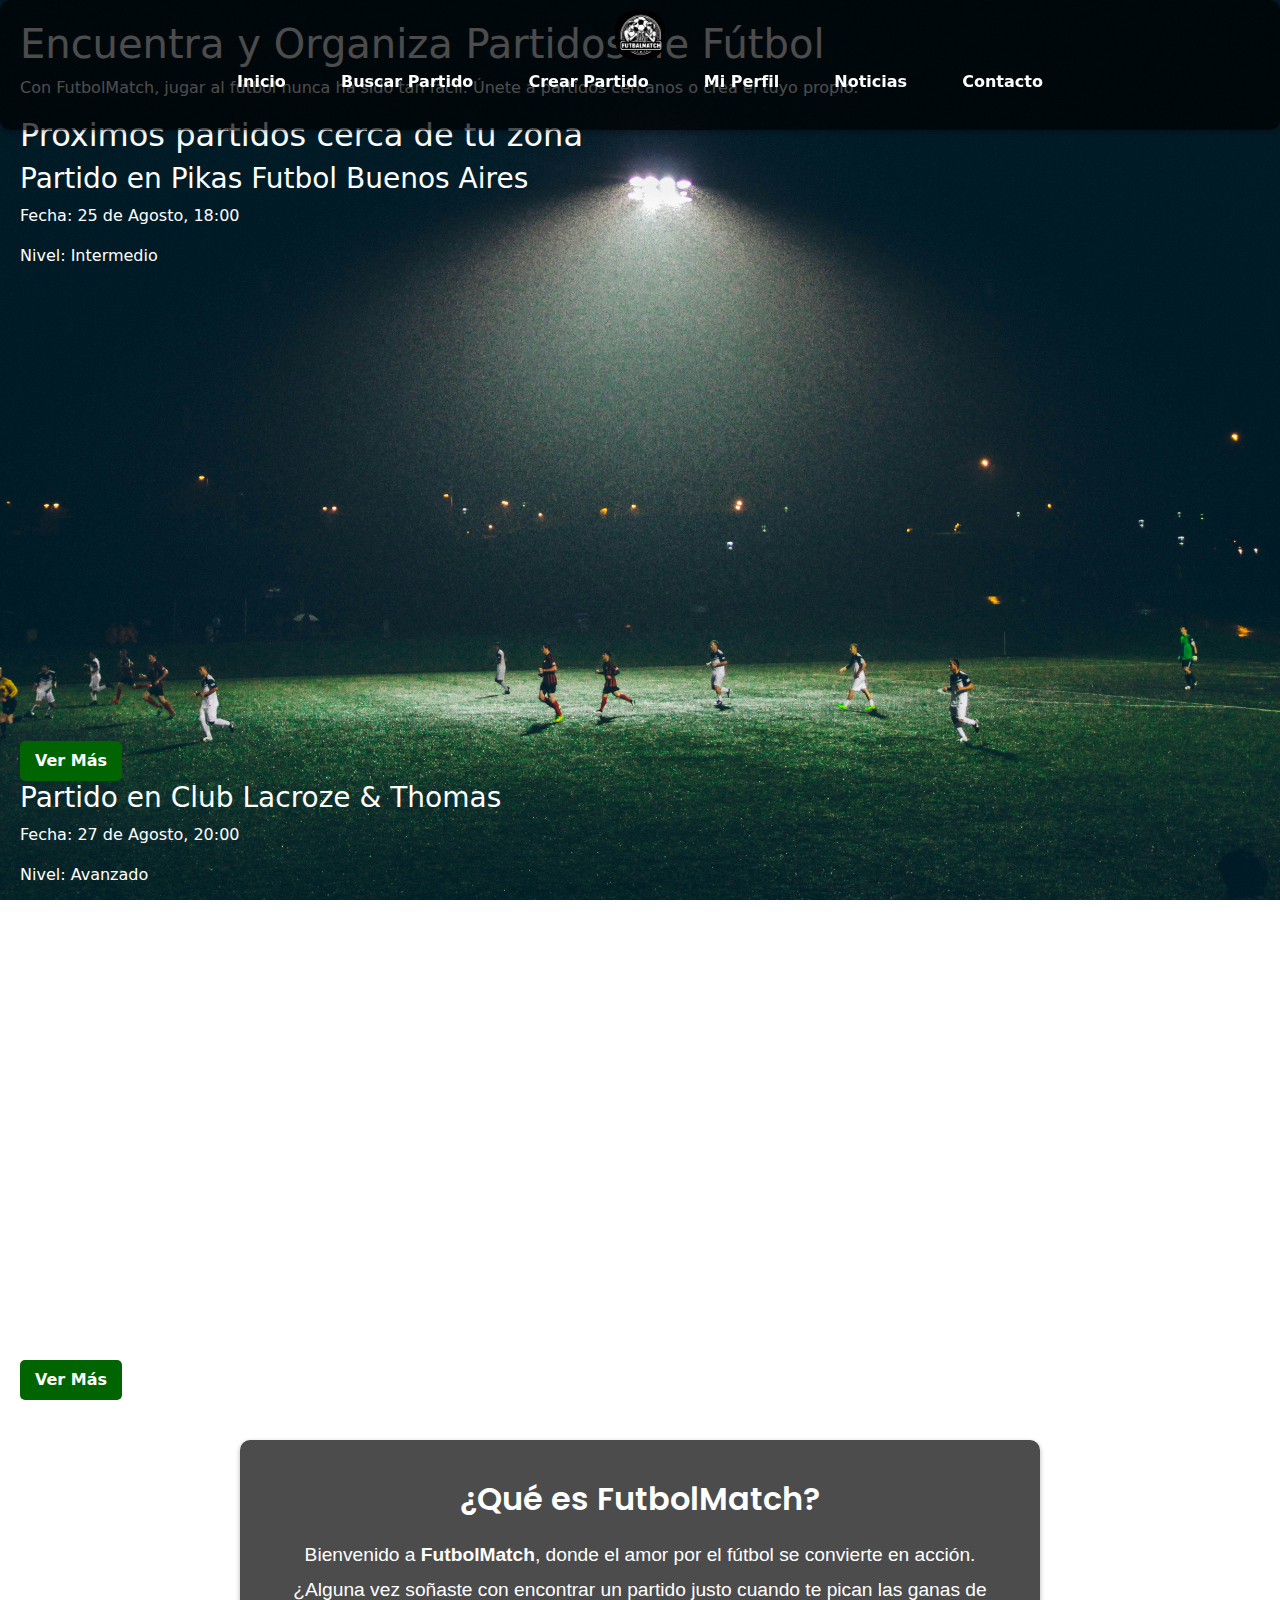
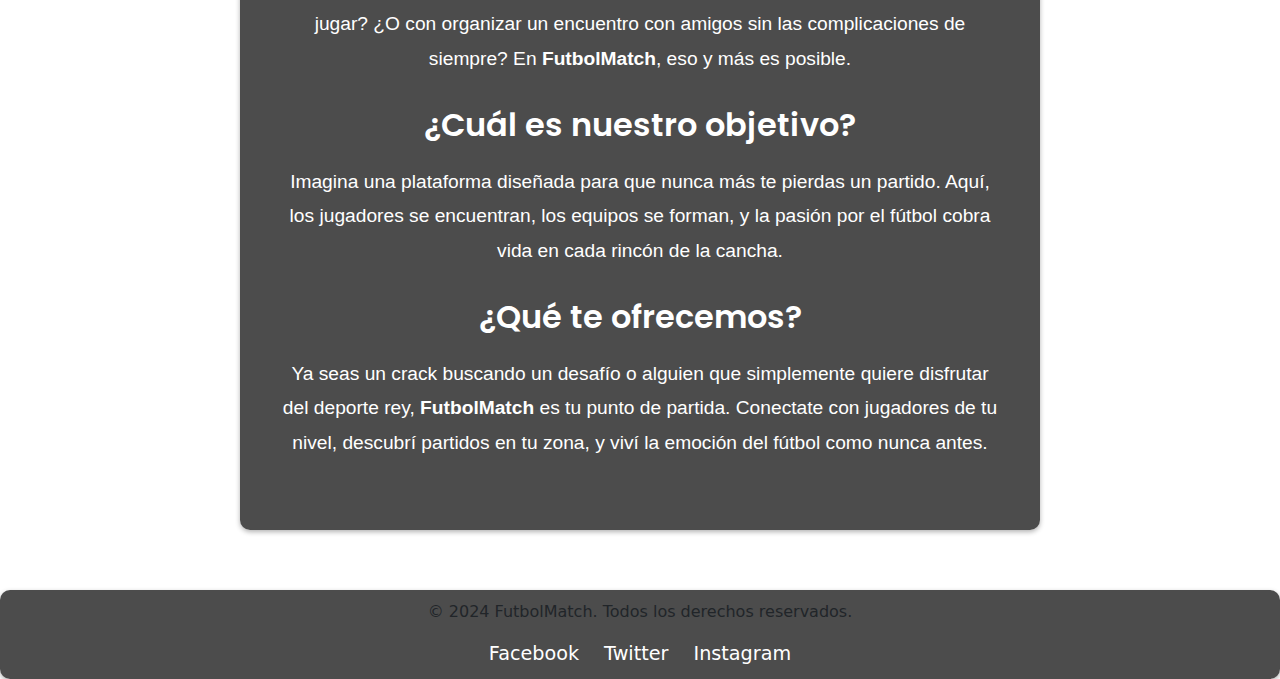
<file: index.html>
<!DOCTYPE html>
<html lang="es">
<head>
    <meta charset="UTF-8"> <!-- Define la codificación de caracteres como UTF-8 -->
    <meta name="viewport" content="width=device-width, initial-scale=1.0"> <!-- Ajusta la página para que se vea bien en todos los dispositivos -->
    <title>FutbolMatch - Encuentra tu Partido Ideal</title> <!-- Título de la página -->
    <link rel="stylesheet" href="css/styles.css"> <!-- Enlace al archivo CSS -->
    <link href="https://fonts.googleapis.com/css2?family=Poppins:wght@400;600&display=swap" rel="stylesheet"> <!-- Fuente atractiva de Google Fonts -->

     <link href="https://cdn.jsdelivr.net/npm/bootstrap@5.3.3/dist/css/bootstrap.min.css" rel="stylesheet" integrity="sha384-QWTKZyjpPEjISv5WaRU9OFeRpok6YctnYmDr5pNlyT2bRjXh0JMhjY6hW+ALEwIH" crossorigin="anonymous">

</head>


<body>
    <header>
        <div class="logo">
            <img src="./imagenes/logo2.jpeg" alt="logo de FutbolMatch">
        </div>
        <nav>
            <ul>
                <li><a href="index.html">Inicio</a></li>
                <li><a href="/pages/buscar.html">Buscar Partido</a></li>
                <li><a href="/pages/crear.html">Crear Partido</a></li>
                <li><a href="/pages/perfil.html">Mi Perfil</a></li>
                <li><a href="/pages/noticias.html">Noticias</a></li>
                <li><a href="/pages/contacto.html">Contacto</a></li>
            </ul>
        </nav>
    </header>
    
    <main>
     <div class="logo">
        <h1>Encuentra y Organiza Partidos de Fútbol</h1>
        <p>Con FutbolMatch, jugar al fútbol nunca ha sido tan fácil. Únete a partidos cercanos o crea el tuyo propio.</p>
     </div>
        

    <section class="featured-matches">
        <h2>Proximos partidos cerca de tu zona</h2>
        <div class="grid">
            <div class="match">
                <h3>Partido en Pikas Futbol Buenos Aires</h3>
                <p>Fecha: 25 de Agosto, 18:00</p>
                <p>Nivel: Intermedio</p>
                <iframe src="https://www.google.com/maps/embed?pb=!1m18!1m12!1m3!1d9115.174413149649!2d-58.45062622181232!3d-34.56995309841149!2m3!1f0!2f0!3f0!3m2!1i1024!2i768!4f13.1!3m3!1m2!1s0x95bccabed7f12903%3A0x1766a71faf5c8b47!2sPikas%20F%C3%BAtbol%20Buenos%20Aires%20(Organizacion%20partidos%20amistosos%20futbol%206%2C%207%2C%208%20y%2011)!5e0!3m2!1sen!2sar!4v1724472560367!5m2!1sen!2sar" width="600" height="450" style="border:0;" allowfullscreen="" loading="lazy" referrerpolicy="no-referrer-when-downgrade"></iframe>
                <br>
                <a href="#" class="btn-secondary">Ver Más</a>
            </div>
            <div class="match">
                <h3>Partido en Club Lacroze & Thomas</h3>
                <p>Fecha: 27 de Agosto, 20:00</p>
                <p>Nivel: Avanzado</p>
                <iframe src="https://www.google.com/maps/embed?pb=!1m18!1m12!1m3!1d2109.6025470847067!2d-58.45416452489461!3d-34.580782569926605!2m3!1f0!2f0!3f0!3m2!1i1024!2i768!4f13.1!3m3!1m2!1s0x95bcb562c3e744d5%3A0xb4587eebc0b02f43!2sClub%20Lacroze%20%26%20Thomas!5e0!3m2!1sen!2sar!4v1724535491979!5m2!1sen!2sar" width="600" height="450" style="border:0;" allowfullscreen="" loading="lazy" referrerpolicy="no-referrer-when-downgrade"></iframe>
                <br>
                <a href="#" class="btn-secondary">Ver Más</a>
            </div>
        </div>
        
    </section>

    <section class="about">
        <div class="about-content">
            <h2>¿Qué es FutbolMatch?</h2>
            <p>Bienvenido a <strong>FutbolMatch</strong>, donde el amor por el fútbol se convierte en acción. ¿Alguna vez soñaste con encontrar un partido justo cuando te pican las ganas de jugar? ¿O con organizar un encuentro con amigos sin las complicaciones de siempre? En <strong>FutbolMatch</strong>, eso y más es posible.</p>
    
            <h2>¿Cuál es nuestro objetivo?</h2>
            <p>Imagina una plataforma diseñada para que nunca más te pierdas un partido. Aquí, los jugadores se encuentran, los equipos se forman, y la pasión por el fútbol cobra vida en cada rincón de la cancha.</p>
    
            <h2>¿Qué te ofrecemos?</h2>
            <p>Ya seas un crack buscando un desafío o alguien que simplemente quiere disfrutar del deporte rey, <strong>FutbolMatch</strong> es tu punto de partida. Conectate con jugadores de tu nivel, descubrí partidos en tu zona, y viví la emoción del fútbol como nunca antes.</p>
        </div>
    </section>
 </main>
    <footer>
        <p>&copy; 2024 FutbolMatch. Todos los derechos reservados.</p>
        <div class="social">
            <a href="https://www.facebook.com" target="_blank">Facebook</a>
            <a href="https://www.twitter.com" target="_blank">Twitter</a>
            <a href="https://www.instagram.com" target="_blank">Instagram</a>
        </div>
    </footer>
   </main>
    <script src="https://cdn.jsdelivr.net/npm/bootstrap@5.3.3/dist/js/bootstrap.bundle.min.js" integrity="sha384-YvpcrYf0tY3lHB60NNkmXc5s9fDVZLESaAA55NDzOxhy9GkcIdslK1eN7N6jIeHz" crossorigin="anonymous"></script>
</body> 

</html>
</file>
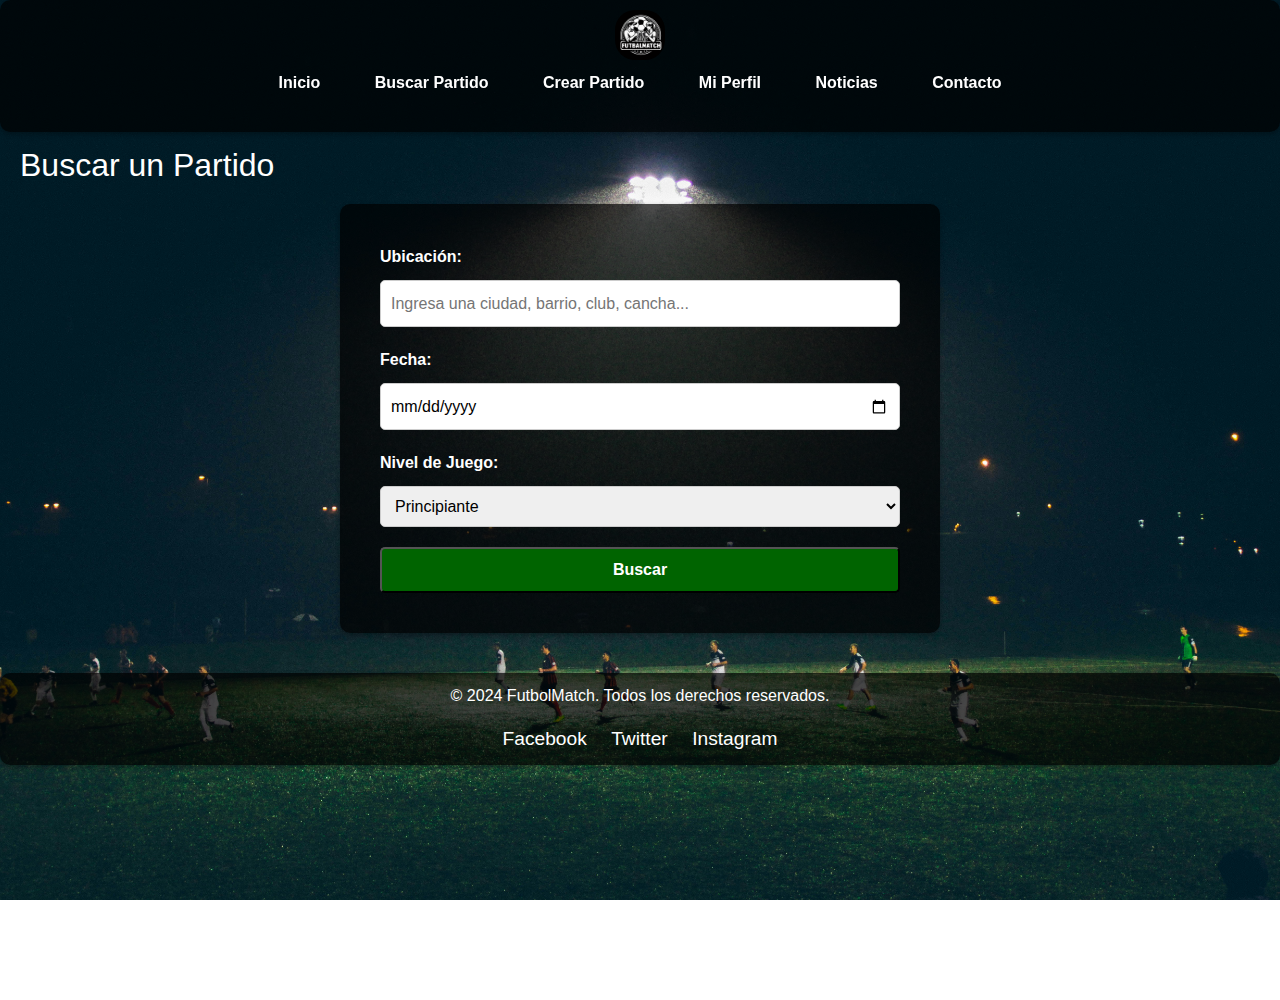
<file: pages/buscar.html>
<!DOCTYPE html>
<html lang="es">
<head>
    <meta charset="UTF-8"> <!-- Define la codificación de caracteres como UTF-8 -->
    <meta name="viewport" content="width=device-width, initial-scale=1.0"> <!-- Ajusta la página para que se vea bien en todos los dispositivos -->
    <title>FutbolMatch - Encuentra tu Partido Ideal</title> <!-- Título de la página -->
    <link href="https://fonts.googleapis.com/css2?family=Poppins:wght@400;600&display=swap" rel="stylesheet"> <!-- Fuente atractiva de Google Fonts -->
    <link href="https://cdn.jsdelivr.net/npm/bootstrap@5.3.3/dist/css/bootstrap.min.css" rel="stylesheet" integrity="sha384-QWTKZyjpPEjISv5WaRU9OFeRpok6YctnYmDr5pNlyT2bRjXh0JMhjY6hW+ALEwIH" crossorigin="anonymous">
    <link rel="stylesheet" href="../css/styles.css"> <!-- Enlace al archivo CSS -->
</head>

<body>
    <header>
        <div class="logo">
            <img src="../imagenes/logo2.jpeg" alt="logo de FutbolMatch">
        </div>
        <nav>
            <ul>
                <li><a href="../index.html">Inicio</a></li>
                <li><a href="../pages/buscar.html">Buscar Partido</a></li>
                <li><a href="../pages/crear.html">Crear Partido</a></li>
                <li><a href="../pages/perfil.html">Mi Perfil</a></li>
                <li><a href="../pages/noticias.html">Noticias</a></li>
                <li><a href="../pages/contacto.html">Contacto</a></li>
            </ul>
        </nav>
    </header>
    
    <main>
        <section class="search">
            <br>
            <h2>Buscar un Partido</h2>
            <form action="#">
                <label for="location">Ubicación:</label>
                <input type="text" id="location" name="location" placeholder="Ingresa una ciudad, barrio, club, cancha...">
                
                <label for="date">Fecha:</label>
                <input type="date" id="date" name="date">
                
                <label for="level">Nivel de Juego:</label>
                <select id="level" name="level">
                    <option value="beginner">Principiante</option>
                    <option value="intermediate">Intermedio</option>
                    <option value="advanced">Avanzado</option>
                </select>
                
                <button type="submit" class="btn-primary">Buscar</button>
            </form>
        </section>
    </main>

    <footer>
        <p>&copy; 2024 FutbolMatch. Todos los derechos reservados.</p>
        <div class="social">
            <a href="https://www.facebook.com" target="_blank">Facebook</a>
            <a href="https://www.twitter.com" target="_blank">Twitter</a>
            <a href="https://www.instagram.com" target="_blank">Instagram</a>
        </div>
    </footer>
    <script src="https://cdn.jsdelivr.net/npm/bootstrap@5.3.3/dist/js/bootstrap.bundle.min.js" integrity="sha384-YvpcrYf0tY3lHB60NNkmXc5s9fDVZLESaAA55NDzOxhy9GkcIdslK1eN7N6jIeHz" crossorigin="anonymous"></script>
</body>
</html>
</file>
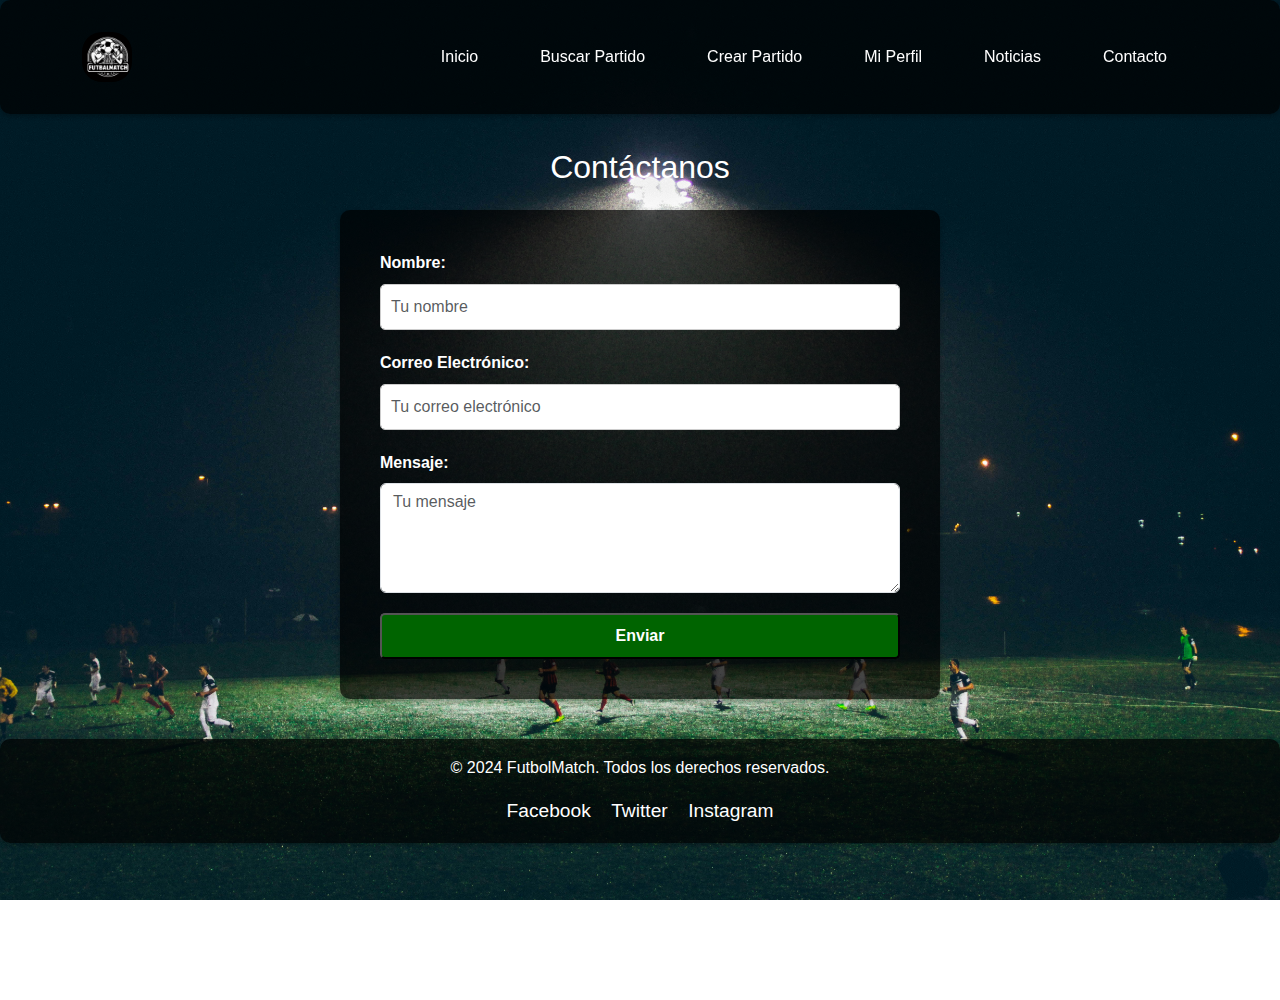
<file: pages/contacto.html>
<!DOCTYPE html>
<html lang="es">
<head>
    <meta charset="UTF-8"> <!-- Define la codificación de caracteres como UTF-8 -->
    <meta name="viewport" content="width=device-width, initial-scale=1.0"> <!-- Ajusta la página para que se vea bien en todos los dispositivos -->
    <title>FutbolMatch - Contáctanos</title> <!-- Título de la página -->
    <link href="https://fonts.googleapis.com/css2?family=Poppins:wght@400;600&display=swap" rel="stylesheet"> <!-- Fuente atractiva de Google Fonts -->
    <link href="https://cdn.jsdelivr.net/npm/bootstrap@5.3.3/dist/css/bootstrap.min.css" rel="stylesheet" integrity="sha384-QWTKZyjpPEjISv5WaRU9OFeRpok6YctnYmDr5pNlyT2bRjXh0JMhjY6hW+ALEwIH" crossorigin="anonymous">
    <link rel="stylesheet" href="../css/styles.css"> <!-- Enlace al archivo CSS -->
</head>

<body>
    <header>
        <div class="container d-flex justify-content-between align-items-center py-3">
            <div class="logo">
                <img src="../imagenes/logo2.jpeg" alt="logo de FutbolMatch" class="img-fluid">
            </div>
            <nav>
                <ul class="nav">
                    <li class="nav-item"><a href="../index.html" class="nav-link text-white">Inicio</a></li>
                    <li class="nav-item"><a href="../pages/buscar.html" class="nav-link text-white">Buscar Partido</a></li>
                    <li class="nav-item"><a href="../pages/crear.html" class="nav-link text-white">Crear Partido</a></li>
                    <li class="nav-item"><a href="../pages/perfil.html" class="nav-link text-white">Mi Perfil</a></li>
                    <li class="nav-item"><a href="../pages/noticias.html" class="nav-link text-white">Noticias</a></li>
                    <li class="nav-item"><a href="../pages/contacto.html" class="nav-link text-white">Contacto</a></li>
                </ul>
            </nav>
        </div>
    </header>
    
    <main class="pt-5">
        <div class="container">
            <section class="contact">
                <h2 class="text-center mb-4">Contáctanos</h2>
                <form action="#" class="form">
                    <div class="mb-3">
                        <label for="name" class="form-label">Nombre:</label>
                        <input type="text" id="name" name="name" class="form-control" placeholder="Tu nombre">
                    </div>
                    
                    <div class="mb-3">
                        <label for="email" class="form-label">Correo Electrónico:</label>
                        <input type="email" id="email" name="email" class="form-control" placeholder="Tu correo electrónico">
                    </div>
                    
                    <div class="mb-3">
                        <label for="message" class="form-label">Mensaje:</label>
                        <textarea id="message" name="message" class="form-control" rows="4" placeholder="Tu mensaje"></textarea>
                    </div>
                    
                    <button type="submit" class="btn-primary w-100">Enviar</button>
                </form>
            </section>
        </div>
    </main>

    <footer class="py-3">
        <div class="container text-center">
            <p>&copy; 2024 FutbolMatch. Todos los derechos reservados.</p>
            <div class="social">
                <a href="https://www.facebook.com" target="_blank" class="text-white mx-2">Facebook</a>
                <a href="https://www.twitter.com" target="_blank" class="text-white mx-2">Twitter</a>
                <a href="https://www.instagram.com" target="_blank" class="text-white mx-2">Instagram</a>
            </div>
        </div>
    </footer>

    <script src="https://cdn.jsdelivr.net/npm/bootstrap@5.3.3/dist/js/bootstrap.bundle.min.js" integrity="sha384-YvpcrYf0tY3lHB60NNkmXc5s9fDVZLESaAA55NDzOxhy9GkcIdslK1eN7N6jIeHz" crossorigin="anonymous"></script>
</body>
</html>
</file>
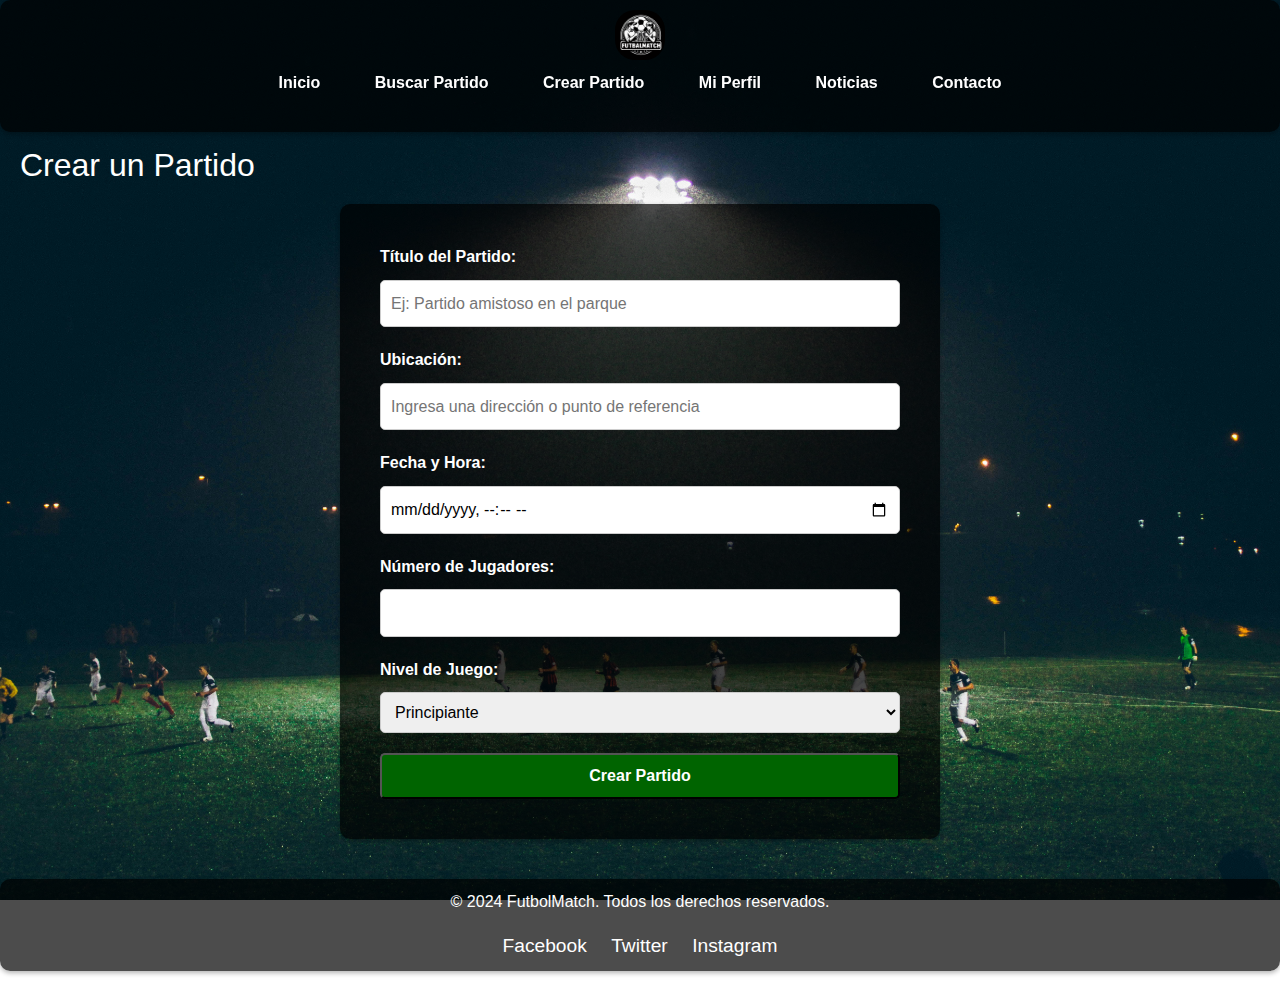
<file: pages/crear.html>
<!DOCTYPE html>
<html lang="es">
<head>
    <meta charset="UTF-8"> <!-- Define la codificación de caracteres como UTF-8 -->
    <meta name="viewport" content="width=device-width, initial-scale=1.0"> <!-- Ajusta la página para que se vea bien en todos los dispositivos -->
    <title>FutbolMatch - Encuentra tu Partido Ideal</title> <!-- Título de la página -->
    <link href="https://fonts.googleapis.com/css2?family=Poppins:wght@400;600&display=swap" rel="stylesheet"> <!-- Fuente atractiva de Google Fonts -->
    <link href="https://cdn.jsdelivr.net/npm/bootstrap@5.3.3/dist/css/bootstrap.min.css" rel="stylesheet" integrity="sha384-QWTKZyjpPEjISv5WaRU9OFeRpok6YctnYmDr5pNlyT2bRjXh0JMhjY6hW+ALEwIH" crossorigin="anonymous">
   <link rel="stylesheet" href="../css/styles.css"> <!-- Enlace al archivo CSS -->
</head>

<body>
    <header>
        <div class="logo">
            <img src="../imagenes/logo2.jpeg" alt="logo de FutbolMatch">
        </div>
        <nav>
            <ul>
                <li><a href="../index.html">Inicio</a></li>
                <li><a href="../pages/buscar.html">Buscar Partido</a></li>
                <li><a href="../pages/crear.html">Crear Partido</a></li>
                <li><a href="../pages/perfil.html">Mi Perfil</a></li>
                <li><a href="../pages/noticias.html">Noticias</a></li>
                <li><a href="../pages/contacto.html">Contacto</a></li>
            </ul>
        </nav>
    </header>
    
    <main>
        <section class="create">
            <br>
            <h2>Crear un Partido</h2>
            <form action="#">
                <label for="title">Título del Partido:</label>
                <input type="text" id="title" name="title" placeholder="Ej: Partido amistoso en el parque">
                
                <label for="location">Ubicación:</label>
                <input type="text" id="location" name="location" placeholder="Ingresa una dirección o punto de referencia">
                
                <label for="date">Fecha y Hora:</label>
                <input type="datetime-local" id="date" name="date">
                
                <label for="players">Número de Jugadores:</label>
                <input type="number" id="players" name="players" min="2" max="22">
                
                <label for="level">Nivel de Juego:</label>
                <select id="level" name="level">
                    <option value="beginner">Principiante</option>
                    <option value="intermediate">Intermedio</option>
                    <option value="advanced">Avanzado</option>
                </select>
                
                <button type="submit" class="btn-primary">Crear Partido</button>
            </form>
        </section>
    </main>

    <footer>
        <p>&copy; 2024 FutbolMatch. Todos los derechos reservados.</p>
        <div class="social">
            <a href="https://www.facebook.com" target="_blank">Facebook</a>
            <a href="https://www.twitter.com" target="_blank">Twitter</a>
            <a href="https://www.instagram.com" target="_blank">Instagram</a>
        </div>
    </footer>
    <script src="https://cdn.jsdelivr.net/npm/bootstrap@5.3.3/dist/js/bootstrap.bundle.min.js" integrity="sha384-YvpcrYf0tY3lHB60NNkmXc5s9fDVZLESaAA55NDzOxhy9GkcIdslK1eN7N6jIeHz" crossorigin="anonymous"></script>
</body>
</html>
</file>
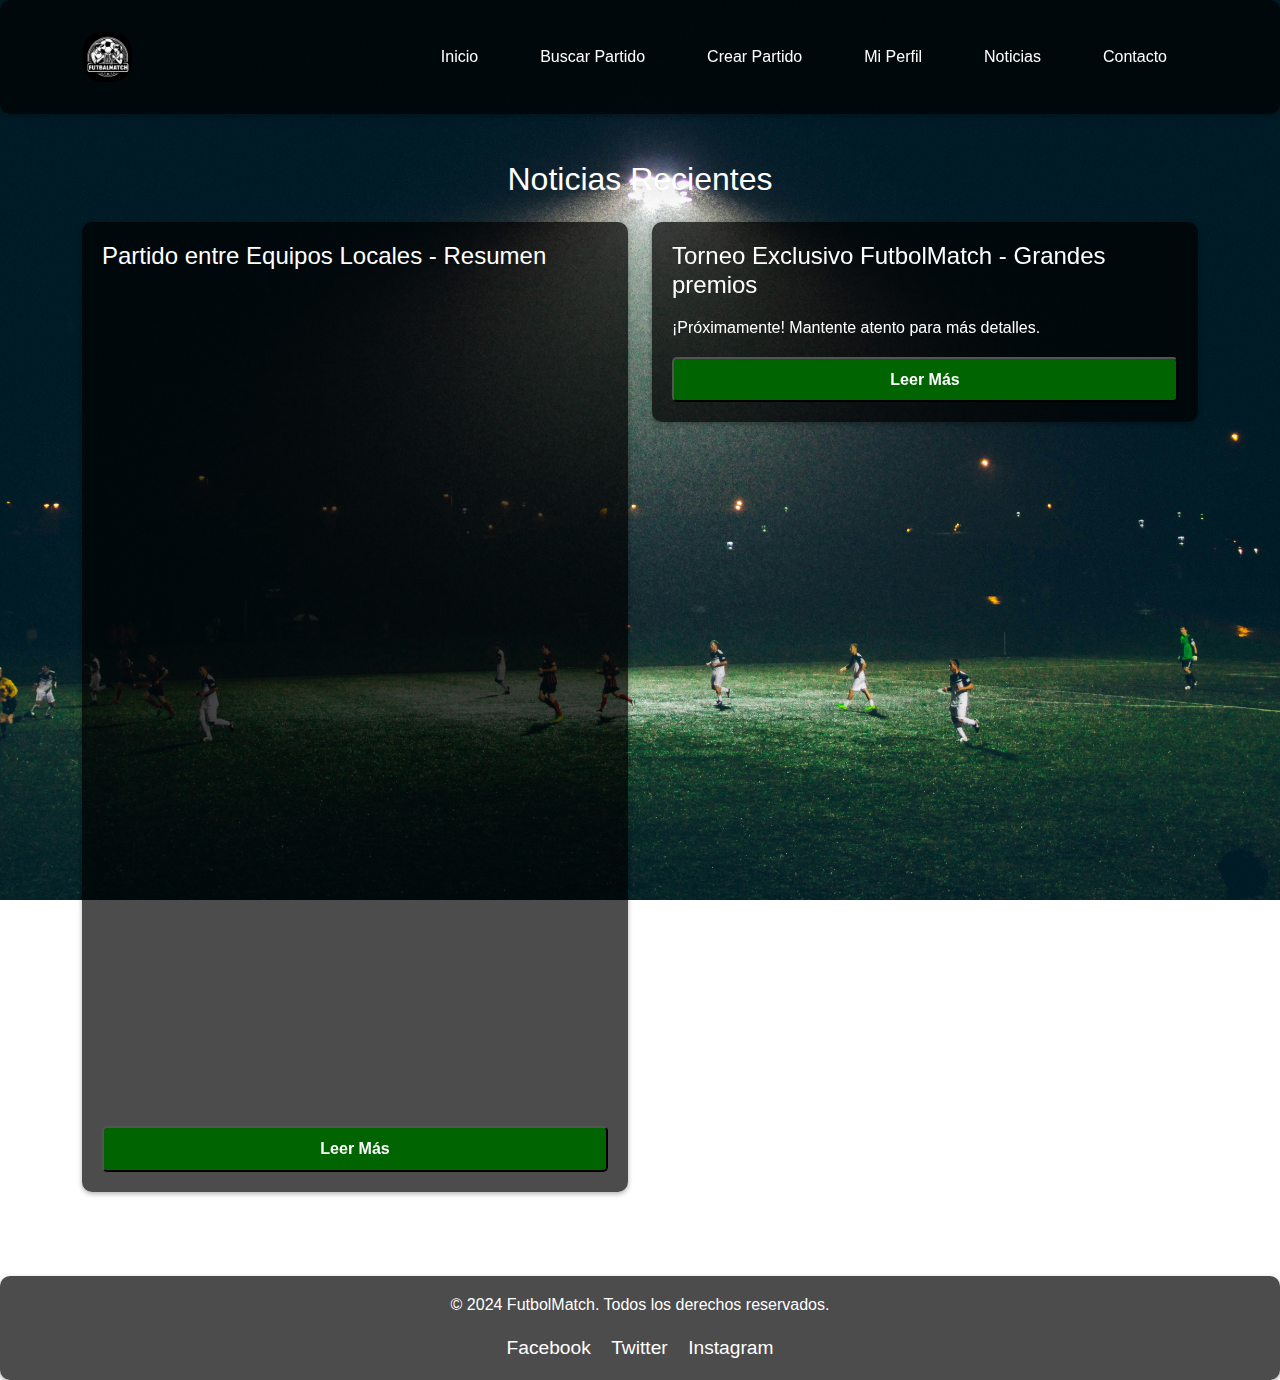
<file: pages/noticias.html>
<!DOCTYPE html>
<html lang="es">
<head>
    <meta charset="UTF-8"> <!-- Define la codificación de caracteres como UTF-8 -->
    <meta name="viewport" content="width=device-width, initial-scale=1.0"> <!-- Ajusta la página para que se vea bien en todos los dispositivos -->
    <title>FutbolMatch - Encuentra tu Partido Ideal</title> <!-- Título de la página -->
    <link href="https://fonts.googleapis.com/css2?family=Poppins:wght@400;600&display=swap" rel="stylesheet"> <!-- Fuente atractiva de Google Fonts -->
    <link href="https://cdn.jsdelivr.net/npm/bootstrap@5.3.3/dist/css/bootstrap.min.css" rel="stylesheet" integrity="sha384-QWTKZyjpPEjISv5WaRU9OFeRpok6YctnYmDr5pNlyT2bRjXh0JMhjY6hW+ALEwIH" crossorigin="anonymous">
    <link rel="stylesheet" href="../css/styles.css"> <!-- Enlace al archivo CSS -->
</head>
<body>
    <header>
        <div class="container d-flex justify-content-between align-items-center py-3">
            <div class="logo">
                <img src="../imagenes/logo2.jpeg" alt="logo de FutbolMatch" class="img-fluid">
            </div>
            <nav>
                <ul class="nav">
                    <li class="nav-item"><a href="../index.html" class="nav-link text-white">Inicio</a></li>
                    <li class="nav-item"><a href="../pages/buscar.html" class="nav-link text-white">Buscar Partido</a></li>
                    <li class="nav-item"><a href="../pages/crear.html" class="nav-link text-white">Crear Partido</a></li>
                    <li class="nav-item"><a href="../pages/perfil.html" class="nav-link text-white">Mi Perfil</a></li>
                    <li class="nav-item"><a href="../pages/noticias.html" class="nav-link text-white">Noticias</a></li>
                    <li class="nav-item"><a href="../pages/contacto.html" class="nav-link text-white">Contacto</a></li>
                </ul>
            </nav>
        </div>
    </header>

    <main>
        <section class="news">
            <h2 class="text-center mb-4">Noticias Recientes</h2>
            <div class="container">
                <div class="row">
                    <!-- Primer artículo -->
                    <div class="col-lg-6 mb-4">
                        <div class="news-card">
                            <h3>Partido entre Equipos Locales - Resumen</h3>
                            <div class="iframe-container">
                                <iframe src="https://www.youtube.com/embed/wWKoqfk5Pww" title="YouTube video player" allowfullscreen></iframe>
                                <iframe src="https://www.youtube.com/embed/dxvF2QiHGOY" title="YouTube video player" allowfullscreen></iframe>
                                <iframe src="https://www.youtube.com/embed/v70xUGG6xe8" title="YouTube video player" allowfullscreen></iframe>
                                <iframe src="https://www.youtube.com/embed/sGxdkQfvpKY" title="YouTube video player" allowfullscreen></iframe>
                                <button type="submit" class="btn-primary w-100">Leer Más</a>
                            </div>
                        </div>
                    </div>
    
                    <!-- Segundo artículo -->
                    <div class="col-lg-6 mb-4">
                        <div class="news-card">
                            <h3>Torneo Exclusivo FutbolMatch - Grandes premios</h3>
                            <p>¡Próximamente! Mantente atento para más detalles.</p>
                            <button type="submit" class="btn-primary w-100">Leer Más</a>
                        </div>
                    </div>
                </div>
            </div>
        </section>
    </main>

    <footer class="py-3">
        <p>&copy; 2024 FutbolMatch. Todos los derechos reservados.</p>
        <div class="social">
            <a href="https://www.facebook.com" target="_blank" class="text-white mx-2">Facebook</a>
            <a href="https://www.twitter.com" target="_blank" class="text-white mx-2">Twitter</a>
            <a href="https://www.instagram.com" target="_blank" class="text-white mx-2">Instagram</a>
        </div>
    </footer>

    <script src="https://cdn.jsdelivr.net/npm/bootstrap@5.3.3/dist/js/bootstrap.bundle.min.js" integrity="sha384-YvpcrYf0tY3lHB60NNkmXc5s9fDVZLESaAA55NDzOxhy9GkcIdslK1eN7N6jIeHz" crossorigin="anonymous"></script>
</body>
</html>
</file>
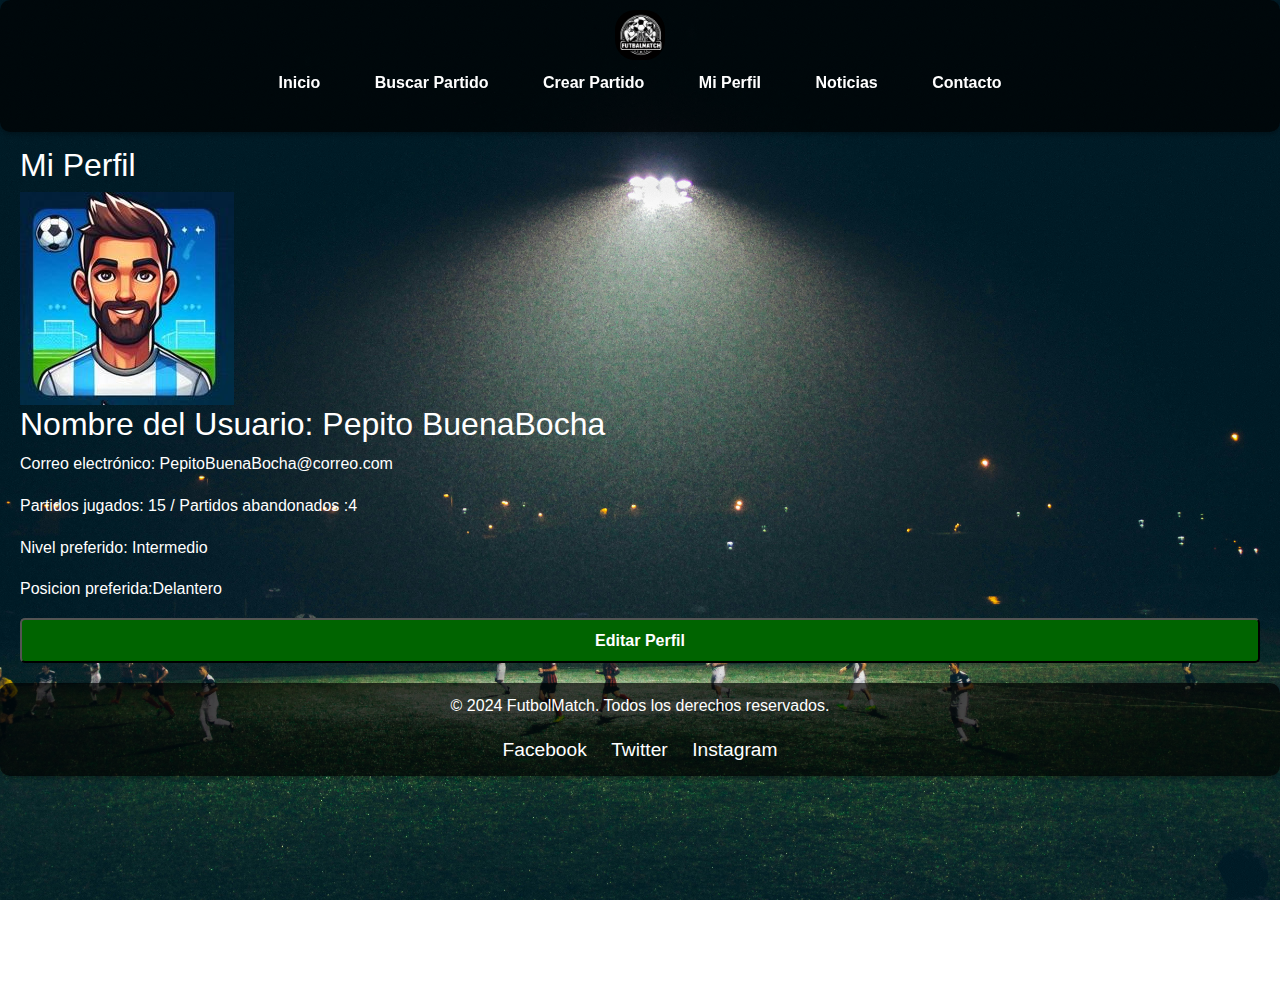
<file: pages/perfil.html>
<!DOCTYPE html>
<html lang="es">
<head>
    <meta charset="UTF-8"> <!-- Define la codificación de caracteres como UTF-8 -->
    <meta name="viewport" content="width=device-width, initial-scale=1.0"> <!-- Ajusta la página para que se vea bien en todos los dispositivos -->
    <title>FutbolMatch - Encuentra tu Partido Ideal</title> <!-- Título de la página -->
    <link href="https://fonts.googleapis.com/css2?family=Poppins:wght@400;600&display=swap" rel="stylesheet"> <!-- Fuente atractiva de Google Fonts -->
    <link href="https://cdn.jsdelivr.net/npm/bootstrap@5.3.3/dist/css/bootstrap.min.css" rel="stylesheet" integrity="sha384-QWTKZyjpPEjISv5WaRU9OFeRpok6YctnYmDr5pNlyT2bRjXh0JMhjY6hW+ALEwIH" crossorigin="anonymous">
    <link rel="stylesheet" href="../css/styles.css"> <!-- Enlace al archivo CSS -->
</head>

<body>
    <header>
        <div class="logo">
            <img src="../imagenes/logo2.jpeg" alt="logo de FutbolMatch">
        </div>
        <nav>
            <ul>
                <li><a href="../index.html">Inicio</a></li>
                <li><a href="../pages/buscar.html">Buscar Partido</a></li>
                <li><a href="../pages/crear.html">Crear Partido</a></li>
                <li><a href="../pages/perfil.html">Mi Perfil</a></li>
                <li><a href="../pages/noticias.html">Noticias</a></li>
                <li><a href="../pages/contacto.html">Contacto</a></li>
            </ul>
        </nav>
    </header>
    
    <main>
        <section class="profile">
            <br>
            <h2>Mi Perfil</h2>
            <div class="profile-info">
                <img src="../avatares/avatar1.JPG" alt="Avatar del usuario">
                <h2>Nombre del Usuario: Pepito BuenaBocha</h2>
                <p>Correo electrónico: PepitoBuenaBocha@correo.com</p>
                <p>Partidos jugados: 15 / Partidos abandonados :4</p>
                <p>Nivel preferido: Intermedio</p>
                <p>Posicion preferida:Delantero </p>
            </div>
            <button class="btn-primary">Editar Perfil</button>
        </section>
    </main>

    <footer>
        <p>&copy; 2024 FutbolMatch. Todos los derechos reservados.</p>
        <div class="social">
            <a href="https://www.facebook.com" target="_blank">Facebook</a>
            <a href="https://www.twitter.com" target="_blank">Twitter</a>
            <a href="https://www.instagram.com" target="_blank">Instagram</a>
        </div>
    </footer>
    <script src="https://cdn.jsdelivr.net/npm/bootstrap@5.3.3/dist/js/bootstrap.bundle.min.js" integrity="sha384-YvpcrYf0tY3lHB60NNkmXc5s9fDVZLESaAA55NDzOxhy9GkcIdslK1eN7N6jIeHz" crossorigin="anonymous"></script>
</body>
</html>
</file>
<file: css/styles.css>
@charset "UTF-8";
* {
  margin: 0;
  padding: 0;
  box-sizing: border-box; /* Asegura que el padding y el border no aumenten el ancho y alto de los elementos */
}

.btn-primary {
  display: inline-block; /* Se comporta como un elemento inline-block */
  padding: 8px 15px; /* Padding personalizable */
  color: white; /* Color de texto blanco */
  text-decoration: none; /* Elimina el subrayado de los enlaces */
  font-weight: bold; /* Negrita para el texto */
  border-radius: 5px; /* Esquinas redondeadas personalizables */
  transition: background-color 0.3s; /* Suaviza la transición del color de fondo */
  background-color: #006400; /* Color de fondo verde oscuro */
  /* Aplica el mixin */
  width: 100%; /* El botón ocupa todo el ancho disponible */
}
.btn-primary:hover {
  background-color: #004d00; /* Cambio de color de fondo al pasar el mouse */
  border-radius: 5px; /* Asegura esquinas redondeadas en hover */
}

.btn-secondary {
  display: inline-block; /* Se comporta como un elemento inline-block */
  padding: 8px 15px; /* Padding personalizable */
  color: white; /* Color de texto blanco */
  text-decoration: none; /* Elimina el subrayado de los enlaces */
  font-weight: bold; /* Negrita para el texto */
  border-radius: 5px; /* Esquinas redondeadas personalizables */
  transition: background-color 0.3s; /* Suaviza la transición del color de fondo */
  background-color: #006400; /* Color de fondo verde oscuro */
  /* Cambiar el padding específico */
}
.btn-secondary:hover {
  background-color: #004d00; /* Cambio de color de fondo al pasar el mouse */
  border-radius: 5px; /* Asegura esquinas redondeadas en hover */
}

/* Estilos generales para el cuerpo */
body {
  font-family: "Roboto", sans-serif; /* Fuente general del sitio */
  line-height: 1.6; /* Espaciado entre líneas para mejor legibilidad */
  color: #fff; /* Color del texto blanco para contraste con el fondo */
  background: url(../imagenes/cancha.jpg) no-repeat center center fixed; /* Imagen de fondo fija y centrada */
  background-size: cover; /* Cubre toda la pantalla con la imagen de fondo */
  min-height: 100vh; /* Asegura que el cuerpo ocupe al menos toda la altura de la pantalla */
  margin-top: 100px;
}

/* Estilo general para el main content */
main {
  padding: 20px; /* Espacio alrededor del contenido */
  color: white;
}

/* Estilo para la sección "about" de página inicio, donde se describe la página */
.about {
  background-color: rgba(0, 0, 0, 0.7);
  border-radius: 10px;
  box-shadow: 0px 2px 5px rgba(0, 0, 0, 0.3);
  padding: 40px;
  color: #fff; /* Color de texto */
  max-width: 800px; /* Limita el ancho de la sección */
  margin: 40px auto; /* Centra verticalmente */
  text-align: center; /* Centra el texto */
}

.about h2 {
  font-family: "Poppins", sans-serif; /* Fuente atractiva para los títulos */
  font-size: 2rem; /* Tamaño del título */
  font-weight: 600; /* Negrita */
  margin-bottom: 20px; /* Espacio debajo de cada título */
  text-align: center;
}

.about p {
  font-family: "Roboto", sans-serif; /* Fuente elegante para el texto */
  font-size: 1.2rem; /* Tamaño del texto */
  line-height: 1.8; /* Mejora la legibilidad */
  margin-bottom: 30px; /* Espacio entre párrafos */
  text-align: center;
}

.about-content {
  max-width: 800px; /* Limita el ancho del contenido */
  margin: 0 auto; /* Centra el contenido */
}

/* Estilos del footer */
footer {
  background-color: rgba(0, 0, 0, 0.7);
  border-radius: 10px;
  box-shadow: 0px 2px 5px rgba(0, 0, 0, 0.3);
  padding: 10px;
  /* Uso del mixin */
  width: 100%; /* Asegura que el footer ocupe todo el ancho de la pantalla */
  text-align: center; /* Centra el contenido del footer */
  position: relative; /* Mantiene el footer en la parte inferior sin fijarlo */
  z-index: 1000; /* Asegura que el footer se muestre correctamente sobre otros elementos */
}

footer .social a {
  color: white;
  margin: 0 10px;
  text-decoration: none;
  font-size: 1.2rem;
}

footer .social a:hover {
  text-decoration: underline;
}

/* Estilos de los formularios */
form {
  max-width: 600px; /* Ancho máximo del formulario */
  margin: 20px auto; /* Centra el formulario horizontalmente */
  background-color: rgba(0, 0, 0, 0.7);
  border-radius: 10px;
  box-shadow: 0px 2px 5px rgba(0, 0, 0, 0.3);
  padding: 40px;
  /* Aplicar el mixin */
}

/* Resto de estilos del formulario */
form label {
  display: block; /* Hace que los labels ocupen todo el ancho disponible */
  margin-bottom: 10px;
  font-weight: bold; /* Negrita para los labels */
}

form input[type=text],
form input[type=email],
form input[type=date],
form input[type=datetime-local],
form input[type=number],
form textarea,
form select {
  width: 100%; /* Los campos ocupan todo el ancho disponible */
  padding: 10px;
  margin-bottom: 20px; /* Espacio inferior entre campos */
  border: 1px solid #ccc; /* Borde ligero alrededor de los campos */
  border-radius: 5px; /* Esquinas redondeadas */
}

/* Mensajes de error y éxito */
.message {
  padding: 15px;
  border-radius: 5px;
  margin-bottom: 20px; /* Espacio abajo de los mensajes */
}

.message.error {
  background-color: #f8d7da; /* Fondo rojo claro para errores */
  color: #721c24; /* Texto rojo oscuro para errores */
}

.message.success {
  background-color: #d4edda; /* Fondo verde claro para éxitos */
  color: #155724; /* Texto verde oscuro para éxitos */
}

header {
  background-color: rgba(0, 0, 0, 0.7);
  border-radius: 10px;
  box-shadow: 0px 2px 5px rgba(0, 0, 0, 0.3);
  padding: 10px;
  /* Uso del mixin */
  color: white;
  position: fixed; /* Fija el header en la parte superior durante el scroll */
  width: 100%; /* El header ocupa todo el ancho */
  top: 0; /* Anclado en la parte superior de la pantalla */
  z-index: 1000; /* Asegura que el header esté por encima de otros elementos */
}

/* Estilo del logo */
.logo img {
  background-color: rgba(0, 0, 0, 0.7); /* Fondo semitransparente para el logo */
  border-radius: 20px; /* Esquinas redondeadas */
  height: 50px; /* Altura fija del logo */
  width: auto; /* Mantiene la proporción de la imagen */
  display: block; /* Centra el logo horizontalmente con margin auto */
  margin: 0 auto; /* Centra el logo dentro del contenedor */
}

/* Diseño responsivo */
@media (max-width: 768px) {
  .iframe-container iframe {
    flex: 1 1 100%;
  }
}
/* Ajustes de responsividad para artículos */
@media (max-width: 768px) {
  .news article {
    padding: 15px;
  }
  .iframe-container {
    padding-bottom: 75%; /* Proporción de aspecto más alta para pantallas pequeñas */
  }
}
/* Ajustes de responsividad */
@media (max-width: 768px) {
    
        nav ul {
            display: block; /* Menú vertical en pantallas pequeñas */
        }
    
        nav ul li {
            display: inline; /* Los elementos del menú se apilan horizontalmente */
            margin-bottom: 10px; /* Espacio entre elementos del menú en vertical */
        }
    
        .featured-matches .grid {
            grid-template-columns: 1fr; /* Una columna en pantallas pequeñas */
        }
    
    /* Ajuste del margen superior para el body en móviles */
    body {
        margin-top: 80px; /* Ajusta el margen superior según sea necesario */
    }

    .featured-matches .grid {
        grid-template-columns: 1fr; /* Una columna en pantallas pequeñas */
    }
}
/* Estilos del menú de navegación */
nav ul {
  list-style-type: none; /* Elimina el estilo por defecto de las listas */
  text-align: center; /* Centra los elementos del menú */
  padding: 10px 0;
}

nav ul li {
  display: inline-block; /* Los elementos del menú se alinean horizontalmente */
  margin: 0 15px; /* Espacio entre los elementos del menú */
}

nav ul li a {
  color: white; /* Color del texto de los enlaces */
  text-decoration: none; /* Elimina el subrayado de los enlaces */
  font-weight: bold; /* Hace que los enlaces estén en negrita */
  padding: 5px 10px;
  transition: background-color 0.3s; /* Suaviza el cambio de color de fondo en hover */
}

nav ul li a:hover {
  background-color: #004d00; /* Color de fondo al pasar el mouse */
  border-radius: 5px; /* Esquinas redondeadas en el estado hover */
}

.news-card {
  background-color: rgba(0, 0, 0, 0.7);
  border-radius: 10px;
  box-shadow: 0px 2px 5px rgba(0, 0, 0, 0.3);
  padding: 10px;
  padding: 20px; /* Espaciado interno para contenido */
  color: #fff; /* Color del texto */
}

.news {
  padding: 40px 0;
}

.news h2 {
  font-size: 2rem;
  color: #fff; /* Color del encabezado */
  margin-bottom: 20px;
}

.news-card h3 {
  font-size: 1.5rem;
  margin-bottom: 15px;
}

.iframe-container {
  display: flex;
  flex-wrap: wrap;
  gap: 10px;
}

.iframe-container iframe {
  flex: 1 1 calc(50% - 10px);
  height: 200px;
  border: none;
  border-radius: 5px;
}

.card {
  background-color: rgba(0, 0, 0, 0.7);
  border-radius: 10px;
  box-shadow: 0px 2px 5px rgba(0, 0, 0, 0.3);
  padding: 10px;
  border: none; /* Sin bordes para un aspecto más limpio */
  color: white; /* Texto blanco para contraste */
  transition: transform 0.3s ease-in-out; /* Transición para el efecto de hover */
}

.card-body {
  background-color: rgba(0, 0, 0, 0.7);
  border-radius: 10px;
  box-shadow: 0px 2px 5px rgba(0, 0, 0, 0.3);
  padding: 10px;
  padding: 20px; /* Espaciado interno para contenido */
}

/* Efecto de hover en la tarjeta */
.card:hover {
  transform: scale(1.05); /* Aumenta el tamaño al pasar el cursor */
}

/* Estilo del botón dentro de la tarjeta */
.card .btn-secondary {
  display: inline-block; /* Se comporta como un elemento inline-block */
  padding: 8px 15px; /* Padding personalizable */
  color: white; /* Color de texto blanco */
  text-decoration: none; /* Elimina el subrayado de los enlaces */
  font-weight: bold; /* Negrita para el texto */
  border-radius: 5px; /* Esquinas redondeadas personalizables */
  transition: background-color 0.3s; /* Suaviza la transición del color de fondo */
  background-color: #006400; /* Color de fondo verde oscuro */
  /* Aplica el mixin aquí también */
}
.card .btn-secondary:hover {
  background-color: #004d00; /* Cambio de color de fondo al pasar el mouse */
  border-radius: 5px; /* Asegura esquinas redondeadas en hover */
}

.card .btn-secondary:hover {
  background-color: #004d00; /* Cambio de color de fondo al pasar el mouse */
}

/*# sourceMappingURL=styles.css.map */
</file>
